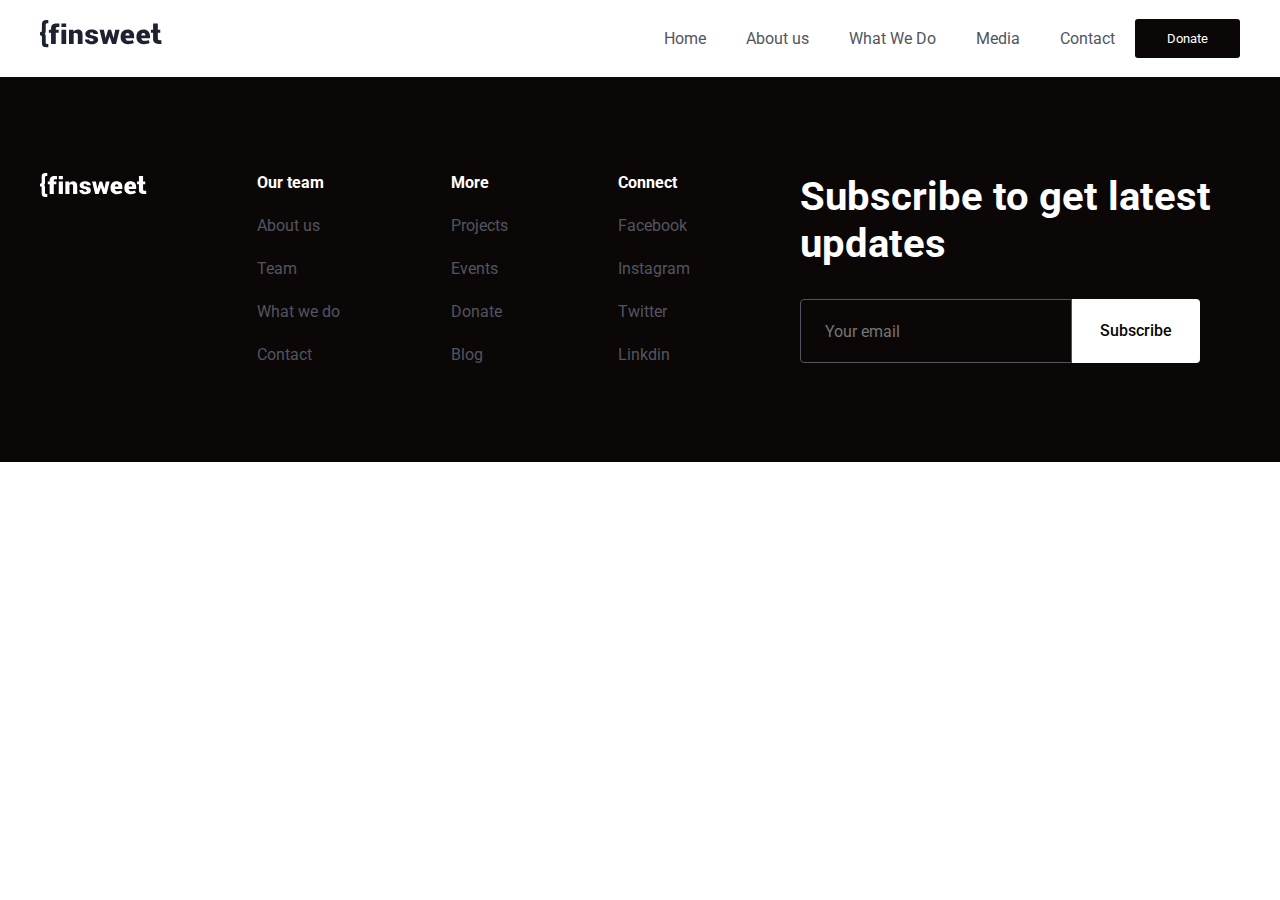
<file: index.html>
<!DOCTYPE html>
<html lang="en">
  <head>
    <meta charset="UTF-8" />
    <meta name="viewport" content="width=device-width, initial-scale=1.0" />
    <title>collictive-project</title>
    <link rel="stylesheet" href="./css/main.css" />
    <link rel="stylesheet" href="./css/dark-mode.css" />
  </head>
  <body>
    <header>
      <nav>
        <div class="container">
          <div class="menu-flex">
            <div class="img-1">
              <img src="./images/logo-1.svg" alt="none!" />
            </div>

            <div class="menu-flex-3">
              <div class="nav-menu">
                <ul>
                  <li><a href="./index.html">Home</a></li>
                  <li><a href="./pages/about-us.html">About us</a></li>
                  <li><a href="./pages/what-we-do.html">What We Do</a></li>
                  <li><a href="./pages/media.html">Media</a></li>
                  <li><a href="./pages/contact-us.html">Contact</a></li>
                </ul>
              </div>
              <div class="btn">
                <button>Donate</button>
              </div>
            </div>
          </div>

          <!-- <label class="switch">
              <input type="checkbox" />
              <span class="slider"></span>
            </label> -->
        </div>
      </nav>
    </header>

    <section></section>

    <section></section>

    <section></section>

    <section></section>

    <section></section>

    <section></section>

    <section></section>

    <section></section>

    <footer>
      <div class="container">
        <div class="footer-flex">
          <div class="footer-img">
            <img src="./images/logo-2.svg" alt="none" />
          </div>
          <div class="footer-menu">
            <h4>
              <ul>
                <li><a>Our team</a></li>
              </ul>
            </h4>
            <ul>
              <li><a href="./pages/about-us.html">About us</a></li>
              <li><a href="./pages/about-us.html">Team</a></li>
              <li><a href="./pages/what-we-do.html">What we do</a></li>
              <li><a href="./pages/contact-us.html">Contact</a></li>
            </ul>
          </div>

          <div class="footer-menu">
            <h4>
              <ul>
                <li><a href="#">More</a></li>
              </ul>
            </h4>
            <ul>
              <li><a href="./pages/project-read-more.html">Projects</a></li>
              <li><a href="./pages/event-read-more.html">Events</a></li>
              <li><a href="./pages/donation.html">Donate</a></li>
              <li><a href="./pages/blog-post-read-more.html">Blog</a></li>
            </ul>
          </div>

          <div class="footer-menu">
            <h4>
              <ul>
                <li><a href="#">Connect </a></li>
              </ul>
            </h4>
            <ul>
              <li>
                <a
                  href="https://www.facebook.com/login/?next=https%3A%2F%2Fwww.facebook.com%2F%3Flocale2%3Duz_UZ"
                  >Facebook</a
                >
              </li>
              <li>
                <a href="https://www.instagram.com/accounts/login/"
                  >Instagram</a
                >
              </li>
              <li><a href="https://twitter.com/explore">Twitter</a></li>
              <li><a href="https://uz.linkedin.com/">Linkdin </a></li>
            </ul>
          </div>
          <div>
            <div class="h4text">
              <h4>Subscribe to get latest updates</h4>
            </div>
            <div class="input-flex">
              <div class="input-brand">
                <form>
                  <input type="email" placeholder="Your email" />
                </form>
                <button type="submit">Subscribe</button>
              </div>
            </div>
          </div>
        </div>
      </div>
    </footer>
  </body>
</html>
</file>
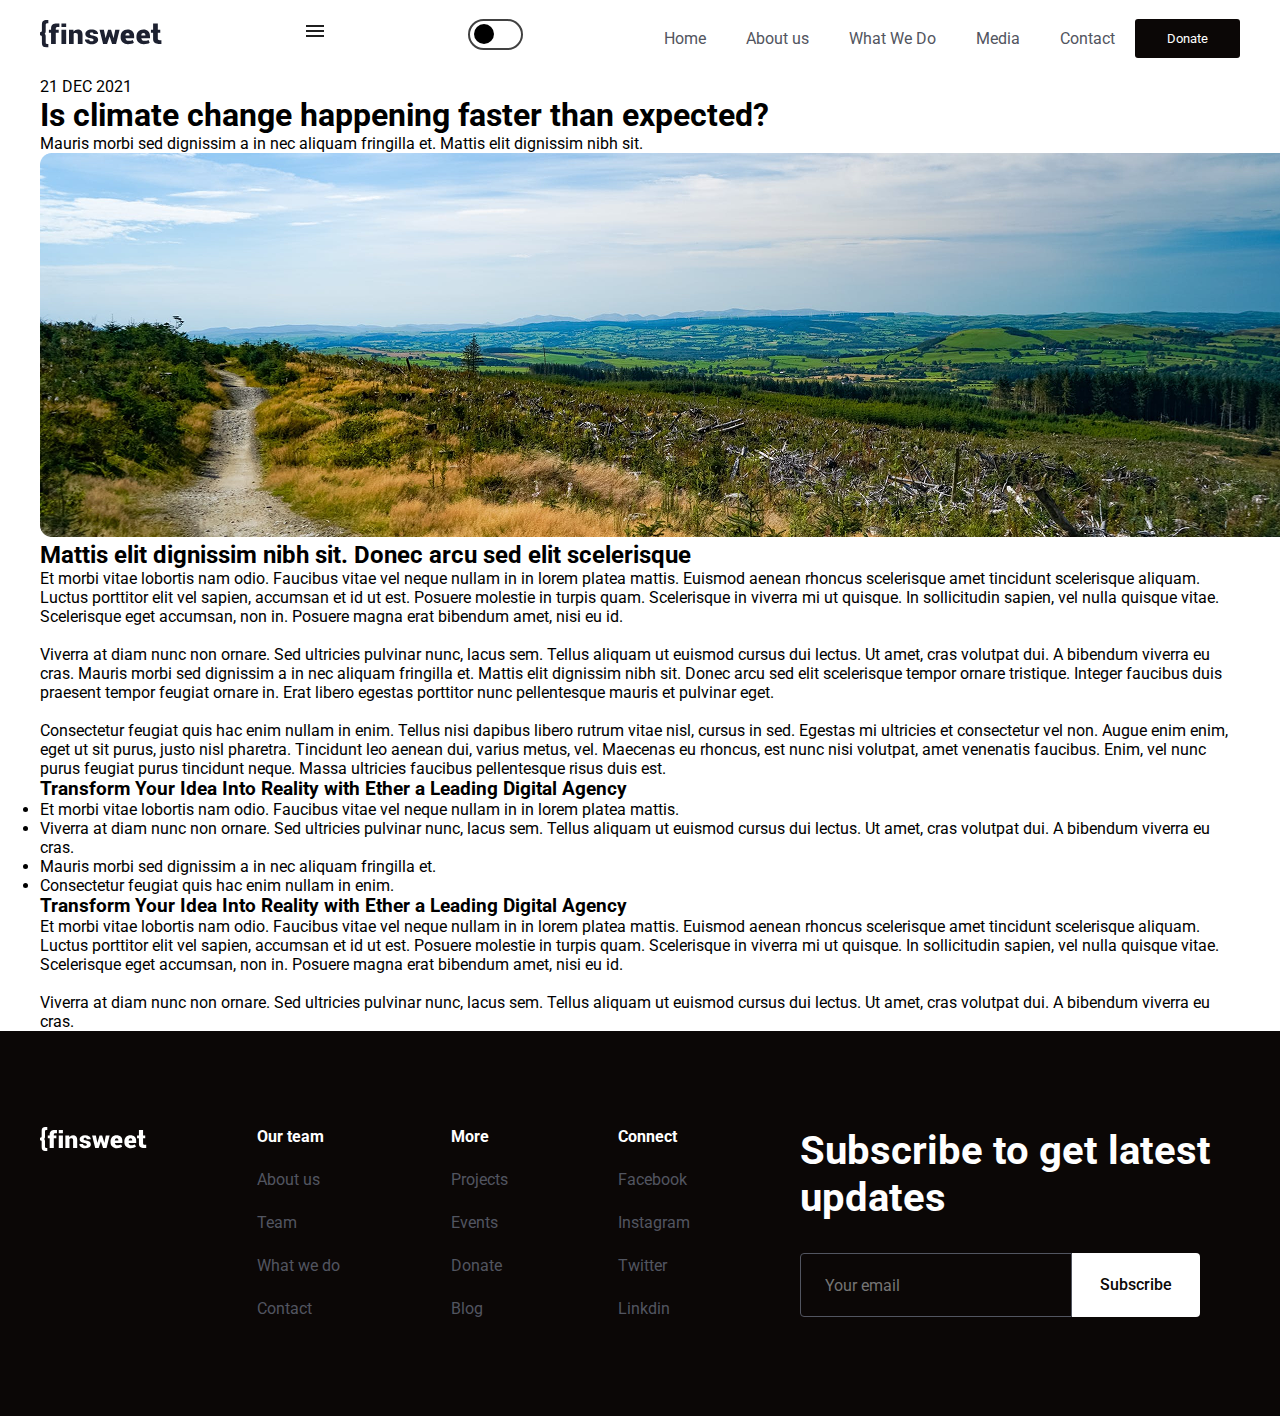
<file: pages/blog-post-read-more.html>
<!DOCTYPE html>
<html lang="en">

<head>
  <meta charset="UTF-8" />
  <meta name="viewport" content="width=device-width, initial-scale=1.0" />
  <title>collictive-project</title>
  <link rel="stylesheet" href="../css/main.css" />
  <link rel="stylesheet" href="../css/blog-post-read-more.css" />
  <link rel="stylesheet" href="../css/dark-mode.css" />
  <link rel="stylesheet" href="../css/loading.css" />
</head>

<body>
  <header>
    <nav>
      <div class="container">
        <div class="menu-flex">
          <div class="img-1">
            <img src="../images/home/logo-1.svg" alt="none!" />
          </div>

          <div class="hamburger" id="hamburger">
            <img src="../images/home/toggle.svg" alt="none" />
          </div>

          <label class="switch">
            <input type="checkbox" id="mode-btn" />
            <span class="slider"></span>
          </label>

          <div class="menu-flex-3" id="nav-menu">
            <div class="nav-menu">
              <ul>
                <li><a href="../index.html">Home</a></li>
                <li><a href="./about-us.html">About us</a></li>
                <li><a href="./what-we-do.html">What We Do</a></li>
                <li><a href="./media.html">Media</a></li>
                <li><a href="./contact-us.html">Contact</a></li>
              </ul>
            </div>
            <div class="btn">
              <button>Donate</button>
            </div>
          </div>
        </div>
      </div>
    </nav>
  </header>

  <div class="hero">
    <div class="container">
      <span>21 DEC 2021</span>
      <h1>Is climate change happening faster than expected?</h1>
      <p>Mauris morbi sed dignissim a in nec aliquam fringilla et. Mattis elit dignissim nibh sit.</p>
    </div>
  </div>

  <div class="container">
    <img src="../images/blog/Image (10).png" alt="">
  </div>

  <section class="report">
    <div class="container">
      <div class="report--wrapper">
        <h2>Mattis elit dignissim nibh sit. Donec arcu sed elit scelerisque</h2>
        <p>Et morbi vitae lobortis nam odio. Faucibus vitae vel neque nullam in in lorem platea mattis. Euismod aenean
          rhoncus scelerisque amet tincidunt scelerisque aliquam. Luctus porttitor elit vel sapien, accumsan et id ut
          est. Posuere molestie in turpis quam. Scelerisque in viverra mi ut quisque. In sollicitudin sapien, vel nulla
          quisque vitae. Scelerisque eget accumsan, non in. Posuere magna erat bibendum amet, nisi eu id. <br><br>
          Viverra at diam nunc non ornare. Sed ultricies pulvinar nunc, lacus sem. Tellus aliquam ut euismod cursus dui
          lectus. Ut amet, cras volutpat dui. A bibendum viverra eu cras. Mauris morbi sed dignissim a in nec aliquam
          fringilla et. Mattis elit dignissim nibh sit. Donec arcu sed elit scelerisque tempor ornare tristique. Integer
          faucibus duis praesent tempor feugiat ornare in. Erat libero egestas porttitor nunc pellentesque mauris et
          pulvinar eget.<br><br> Consectetur feugiat quis hac enim nullam in enim. Tellus nisi dapibus libero rutrum
          vitae nisl, cursus in sed. Egestas mi ultricies et consectetur vel non. Augue enim enim, eget ut sit purus,
          justo nisl pharetra. Tincidunt leo aenean dui, varius metus, vel. Maecenas eu rhoncus, est nunc nisi volutpat,
          amet venenatis faucibus. Enim, vel nunc purus feugiat purus tincidunt neque. Massa ultricies faucibus
          pellentesque risus duis est. </p>
        <h3>Transform Your Idea Into Reality with Ether a Leading Digital Agency</h3>
        <ul>
          <li>Et morbi vitae lobortis nam odio. Faucibus vitae vel neque nullam in in lorem platea mattis.</li>
          <li>Viverra at diam nunc non ornare. Sed ultricies pulvinar nunc, lacus sem. Tellus aliquam ut euismod cursus
            dui lectus. Ut amet, cras volutpat dui. A bibendum viverra eu cras.</li>
          <li>Mauris morbi sed dignissim a in nec aliquam fringilla et. </li>
          <li>Consectetur feugiat quis hac enim nullam in enim.</li>
        </ul>
        <h3>Transform Your Idea Into Reality with Ether a Leading Digital Agency</h3>
        <p>Et morbi vitae lobortis nam odio. Faucibus vitae vel neque nullam in in lorem platea mattis. Euismod aenean
          rhoncus scelerisque amet tincidunt scelerisque aliquam. Luctus porttitor elit vel sapien, accumsan et id ut
          est. Posuere molestie in turpis quam. Scelerisque in viverra mi ut quisque. In sollicitudin sapien, vel nulla
          quisque vitae. Scelerisque eget accumsan, non in. Posuere magna erat bibendum amet, nisi eu id. <br><br>
          Viverra at diam nunc non ornare. Sed ultricies pulvinar nunc, lacus sem. Tellus aliquam ut euismod cursus dui
          lectus. Ut amet, cras volutpat dui. A bibendum viverra eu cras. </p>
      </div>
    </div>
  </section>

  <footer>
    <div class="container">
      <div class="footer-flex">
        <div class="footer-img">
          <img src="../images/home/logo-2.svg" alt="none" />
        </div>
        <div class="footer-menu">
          <h4>
            <ul>
              <li><a>Our team</a></li>
            </ul>
          </h4>
          <ul>
            <li><a href="./about-us.html">About us</a></li>
            <li><a href="./about-us.html">Team</a></li>
            <li><a href="./what-we-do.html">What we do</a></li>
            <li><a href="./contact-us.html">Contact</a></li>
          </ul>
        </div>

        <div class="footer-menu">
          <h4>
            <ul>
              <li><a href="#">More</a></li>
            </ul>
          </h4>
          <ul>
            <li><a href="./project-read-more.html">Projects</a></li>
            <li><a href="./event-read-more.html">Events</a></li>
            <li><a href="./donation.html">Donate</a></li>
            <li><a href="./blog-post-read-more.html">Blog</a></li>
          </ul>
        </div>

        <div class="footer-menu">
          <h4>
            <ul>
              <li><a href="#">Connect </a></li>
            </ul>
          </h4>
          <ul>
            <li>
              <a
                href="https://www.facebook.com/login/?next=https%3A%2F%2Fwww.facebook.com%2F%3Flocale2%3Duz_UZ">Facebook</a>
            </li>
            <li>
              <a href="https://www.instagram.com/accounts/login/">Instagram</a>
            </li>
            <li><a href="https://twitter.com/explore">Twitter</a></li>
            <li><a href="https://uz.linkedin.com/">Linkdin </a></li>
          </ul>
        </div>
        <div>
          <div class="h4text">
            <h4>Subscribe to get latest updates</h4>
          </div>
          <div class="input-flex">
            <div class="input-brand">
              <form>
                <input type="email" placeholder="Your email" />
              </form>
              <button type="submit">Subscribe</button>
            </div>
          </div>
        </div>
      </div>
    </div>
  </footer>
  <script src="../js/main.js"></script>
</body>

</html>
</file>
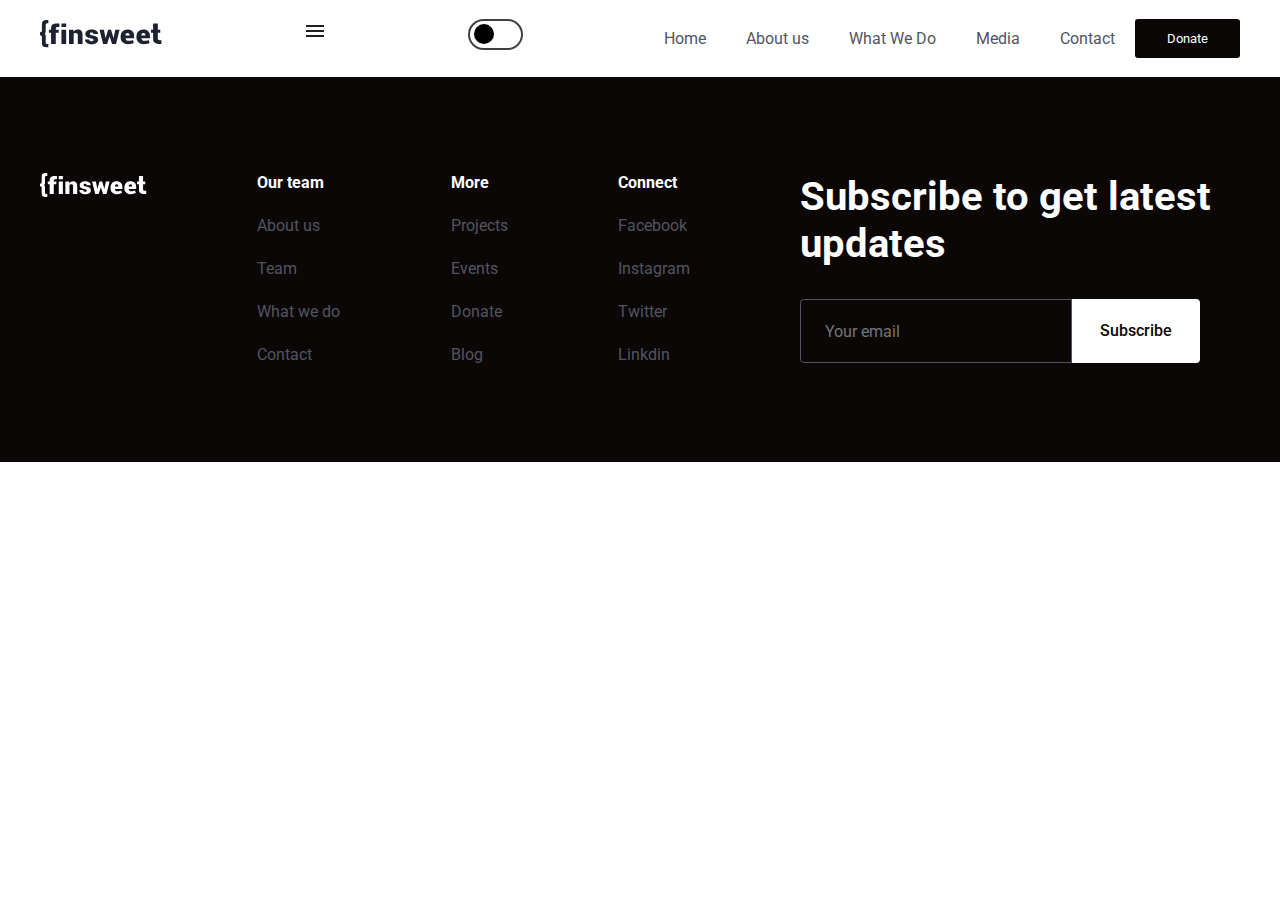
<file: pages/contact-us.html>
<!DOCTYPE html>
<html lang="en">
  <head>
    <meta charset="UTF-8" />
    <meta name="viewport" content="width=device-width, initial-scale=1.0" />
    <title>collictive-project</title>
    <link rel="stylesheet" href="../css/main.css" />
    <link rel="stylesheet" href="../css/dark-mode.css" />
    <link rel="stylesheet" href="../css/loading.css" />
  </head>
  <body>
    <header>
      <nav>
        <div class="container">
          <div class="menu-flex">
            <div class="img-1">
              <img src="../images/home/logo-1.svg" alt="none!" />
            </div>

            <div class="hamburger" id="hamburger">
              <img src="../images/home/toggle.svg" alt="none" />
            </div>

            <label class="switch">
              <input type="checkbox" id="mode-btn" />
              <span class="slider"></span>
            </label>

            <div class="menu-flex-3" id="nav-menu">
              <div class="nav-menu">
                <ul>
                  <li><a href="../index.html">Home</a></li>
                  <li><a href="./about-us.html">About us</a></li>
                  <li><a href="./what-we-do.html">What We Do</a></li>
                  <li><a href="./media.html">Media</a></li>
                  <li><a href="./contact-us.html">Contact</a></li>
                </ul>
              </div>
              <div class="btn">
                <button>Donate</button>
              </div>
            </div>
          </div>
        </div>
      </nav>
    </header>

    <section></section>

    <section></section>

    <section></section>

    <section></section>

    <section></section>

    <section></section>

    <section></section>

    <section></section>

    <footer>
      <div class="container">
        <div class="footer-flex">
          <div class="footer-img">
            <img src="../images/home/logo-2.svg" alt="none" />
          </div>
          <div class="footer-menu">
            <h4>
              <ul>
                <li><a>Our team</a></li>
              </ul>
            </h4>
            <ul>
              <li><a href="./about-us.html">About us</a></li>
              <li><a href="./about-us.html">Team</a></li>
              <li><a href="./what-we-do.html">What we do</a></li>
              <li><a href="./contact-us.html">Contact</a></li>
            </ul>
          </div>

          <div class="footer-menu">
            <h4>
              <ul>
                <li><a href="#">More</a></li>
              </ul>
            </h4>
            <ul>
              <li><a href="./project-read-more.html">Projects</a></li>
              <li><a href="./event-read-more.html">Events</a></li>
              <li><a href="./donation.html">Donate</a></li>
              <li><a href="./blog-post-read-more.html">Blog</a></li>
            </ul>
          </div>

          <div class="footer-menu">
            <h4>
              <ul>
                <li><a href="#">Connect </a></li>
              </ul>
            </h4>
            <ul>
              <li>
                <a
                  href="https://www.facebook.com/login/?next=https%3A%2F%2Fwww.facebook.com%2F%3Flocale2%3Duz_UZ"
                  >Facebook</a
                >
              </li>
              <li>
                <a href="https://www.instagram.com/accounts/login/"
                  >Instagram</a
                >
              </li>
              <li><a href="https://twitter.com/explore">Twitter</a></li>
              <li><a href="https://uz.linkedin.com/">Linkdin </a></li>
            </ul>
          </div>
          <div>
            <div class="h4text">
              <h4>Subscribe to get latest updates</h4>
            </div>
            <div class="input-flex">
              <div class="input-brand">
                <form>
                  <input type="email" placeholder="Your email" />
                </form>
                <button type="submit">Subscribe</button>
              </div>
            </div>
          </div>
        </div>
      </div>
    </footer>
    <script src="../js/main.js"></script>
  </body>
</html>
</file>
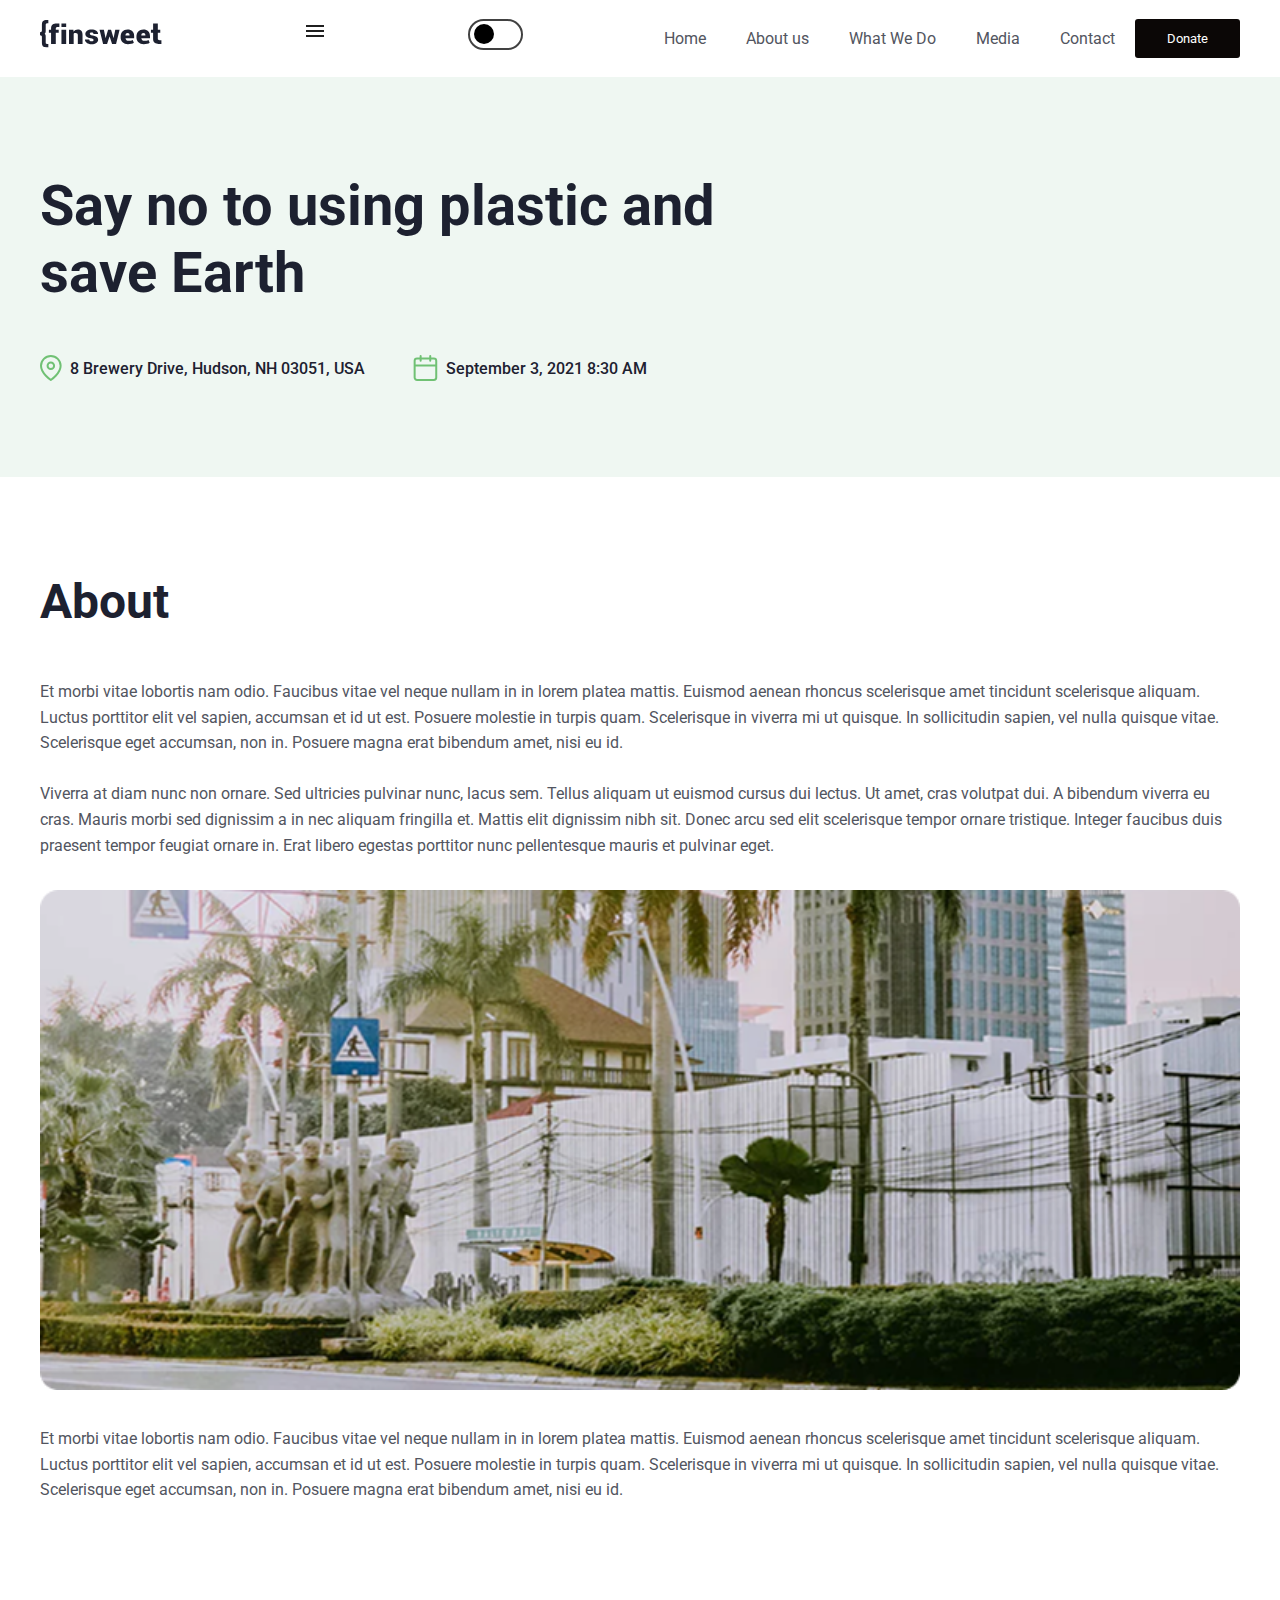
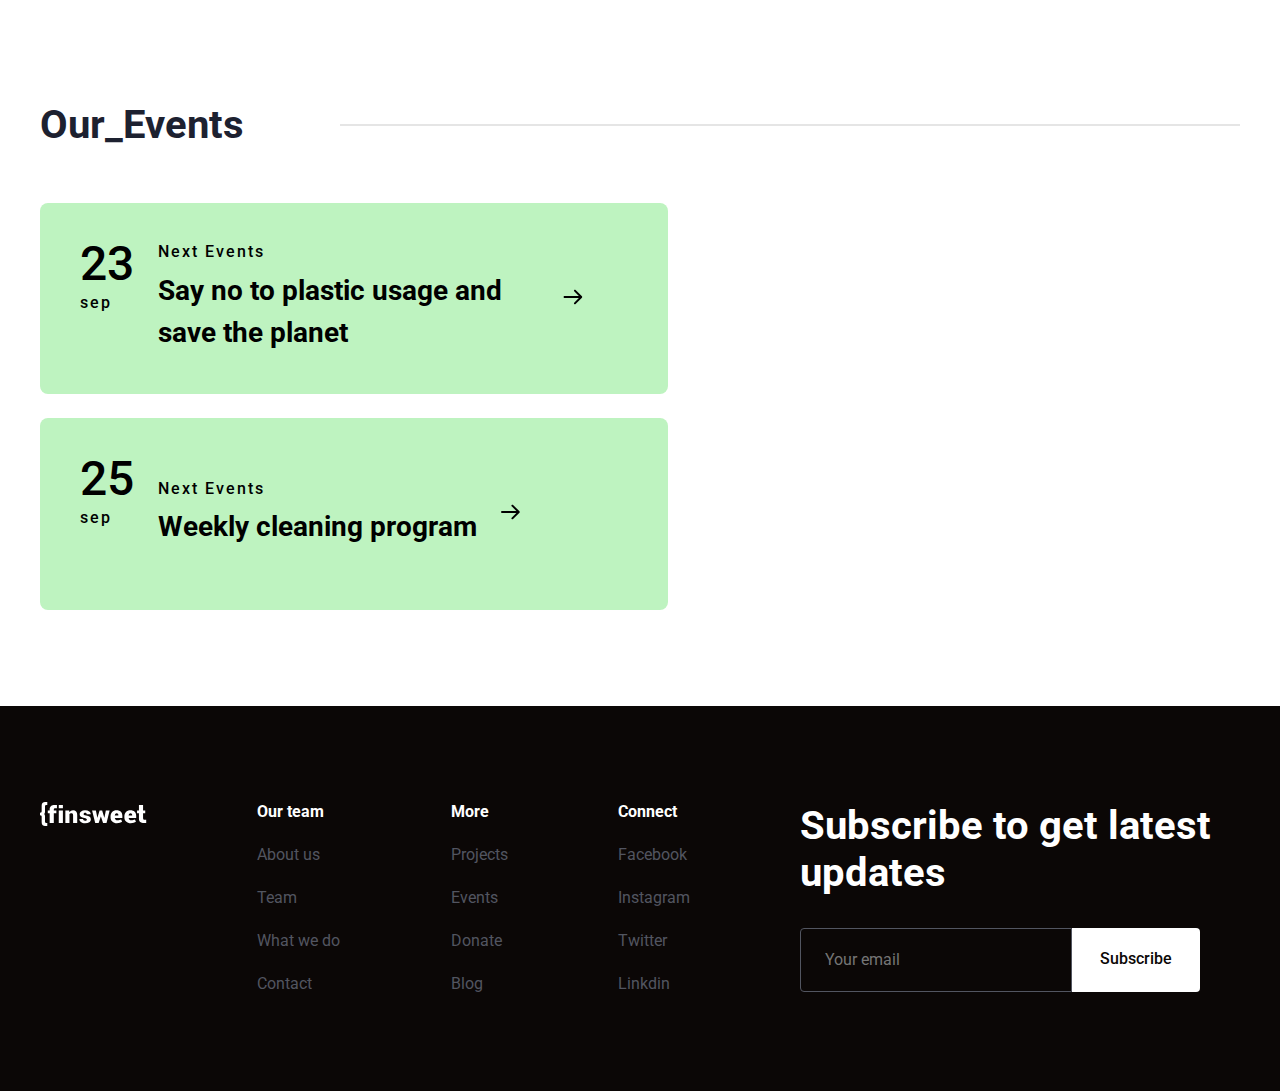
<file: pages/event-read-more.html>
<!DOCTYPE html>
<html lang="en">

<head>
  <meta charset="UTF-8" />
  <meta name="viewport" content="width=device-width, initial-scale=1.0" />
  <title>collictive-project</title>
  <link rel="stylesheet" href="../css/main.css" />
  <link rel="stylesheet" href="../css/dark-mode.css" />
  <link rel="stylesheet" href="../css/loading.css" />
  <link rel="stylesheet" href="../css/event-read-more.css" />
</head>

<body>
  <header>
    <nav>
      <div class="container">
        <div class="menu-flex">
          <div class="img-1">
            <img src="../images/home/logo-1.svg" alt="none!" />
          </div>

          <div class="hamburger" id="hamburger">
            <img src="../images/home/toggle.svg" alt="none" />
          </div>

          <label class="switch">
            <input type="checkbox" id="mode-btn" />
            <span class="slider"></span>
          </label>

          <div class="menu-flex-3" id="nav-menu">
            <div class="nav-menu">
              <ul>
                <li><a href="../index.html">Home</a></li>
                <li><a href="./about-us.html">About us</a></li>
                <li><a href="./what-we-do.html">What We Do</a></li>
                <li><a href="./media.html">Media</a></li>
                <li><a href="./contact-us.html">Contact</a></li>
              </ul>
            </div>
            <div class="btn">
              <button>Donate</button>
            </div>
          </div>
        </div>
      </div>
    </nav>
  </header>

  <section class="hero">
    <div class="container">
      <h1>Say no to using plastic and save Earth</h1>
      <div class="hero--introduction">
        <span><img src="../images/event/hero1.svg" alt="no img ?"> 8 Brewery Drive, Hudson, NH 03051, USA</span>
        <span><img src="../images/event/hero2.svg" alt="no img ?"> September 3, 2021 8:30 AM</span>
      </div>
    </div>
  </section>

  <section class="about">
    <div class="container">
      <h2>About</h2>
      <p>Et morbi vitae lobortis nam odio. Faucibus vitae vel neque nullam in in lorem platea mattis. Euismod aenean
        rhoncus
        scelerisque amet tincidunt scelerisque aliquam. Luctus porttitor elit vel sapien, accumsan et id ut est. Posuere
        molestie in turpis quam. Scelerisque in viverra mi ut quisque. In sollicitudin sapien, vel nulla quisque vitae.
        Scelerisque eget accumsan, non in. Posuere magna erat bibendum amet, nisi eu id. <br><br>

        Viverra at diam nunc non ornare. Sed ultricies pulvinar nunc, lacus sem. Tellus aliquam ut euismod cursus dui
        lectus. Ut
        amet, cras volutpat dui. A bibendum viverra eu cras.
        Mauris morbi sed dignissim a in nec aliquam fringilla et. Mattis elit dignissim nibh sit. Donec arcu sed elit
        scelerisque tempor ornare tristique. Integer faucibus duis praesent tempor feugiat ornare in. Erat libero
        egestas
        porttitor nunc pellentesque mauris et pulvinar eget.</p>
      <img src="../images/event/Image (11).png" alt="no img ?">
      <p>Et morbi vitae lobortis nam odio. Faucibus vitae vel neque nullam in in lorem platea mattis. Euismod aenean
        rhoncus
        scelerisque amet tincidunt scelerisque aliquam. Luctus porttitor elit vel sapien, accumsan et id ut est. Posuere
        molestie in turpis quam. Scelerisque in viverra mi ut quisque. In sollicitudin sapien, vel nulla quisque vitae.
        Scelerisque eget accumsan, non in. Posuere magna erat bibendum amet, nisi eu id.</p>
    </div>
  </section>

  <section id="event" class="event">
    <div class="container">
      <div class="event--wrapper">
        <div class="news--top">
          <h2 class="news--title">Our_Events</h2>
          <span class="news--line"></span>
        </div>
        <ul class="event--cards">
          <li class="event--card">
            <div class="event--date">
              <span class="event--day">23</span>
              <span class="event--month">sep</span>
            </div>
            <div class="event--plans">
              <span class="next--event">Next Events</span>
              <h4 class="next--event__title">Say no to plastic usage and save the planet</h4>
            </div>
            <a href="./pages/Event.html" class="event--link">
              <svg width="20" height="16" viewBox="0 0 19 16" xmlns="http://www.w3.org/2000/svg">
                <path
                  d="M18.4571 8.70711C18.8476 8.31658 18.8476 7.68342 18.4571 7.29289L12.0931 0.928933C11.7026 0.538409 11.0695 0.538409 10.6789 0.928933C10.2884 1.31946 10.2884 1.95262 10.6789 2.34315L16.3358 8L10.6789 13.6569C10.2884 14.0474 10.2884 14.6805 10.6789 15.0711C11.0695 15.4616 11.7026 15.4616 12.0931 15.0711L18.4571 8.70711ZM0.25 9L17.75 9L17.75 7L0.25 7L0.25 9Z">
                </path>
              </svg>
            </a>
          </li>
          <li class="event--card">
            <div class="event--date">
              <span class="event--day">25</span>
              <span class="event--month">sep</span>
            </div>
            <div class="event--plans">
              <span class="next--event">Next Events</span>
              <h4 class="next--event__title">Weekly cleaning program</h4>
            </div>
            <a href="./pages/Event.html" class="event--link">
              <svg width="19" height="16" viewBox="0 0 19 16" xmlns="http://www.w3.org/2000/svg">
                <path
                  d="M18.4571 8.70711C18.8476 8.31658 18.8476 7.68342 18.4571 7.29289L12.0931 0.928933C11.7026 0.538409 11.0695 0.538409 10.6789 0.928933C10.2884 1.31946 10.2884 1.95262 10.6789 2.34315L16.3358 8L10.6789 13.6569C10.2884 14.0474 10.2884 14.6805 10.6789 15.0711C11.0695 15.4616 11.7026 15.4616 12.0931 15.0711L18.4571 8.70711ZM0.25 9L17.75 9L17.75 7L0.25 7L0.25 9Z">
                </path>
              </svg>
            </a>
          </li>
        </ul>
      </div>

    </div>
  </section>

  <footer>
    <div class="container">
      <div class="footer-flex">
        <div class="footer-img">
          <img src="../images/home/logo-2.svg" alt="none" />
        </div>
        <div class="footer-menu">
          <h4>
            <ul>
              <li><a>Our team</a></li>
            </ul>
          </h4>
          <ul>
            <li><a href="./about-us.html">About us</a></li>
            <li><a href="./about-us.html">Team</a></li>
            <li><a href="./what-we-do.html">What we do</a></li>
            <li><a href="./contact-us.html">Contact</a></li>
          </ul>
        </div>

        <div class="footer-menu">
          <h4>
            <ul>
              <li><a href="#">More</a></li>
            </ul>
          </h4>
          <ul>
            <li><a href="./project-read-more.html">Projects</a></li>
            <li><a href="./event-read-more.html">Events</a></li>
            <li><a href="./donation.html">Donate</a></li>
            <li><a href="./blog-post-read-more.html">Blog</a></li>
          </ul>
        </div>

        <div class="footer-menu">
          <h4>
            <ul>
              <li><a href="#">Connect </a></li>
            </ul>
          </h4>
          <ul>
            <li>
              <a
                href="https://www.facebook.com/login/?next=https%3A%2F%2Fwww.facebook.com%2F%3Flocale2%3Duz_UZ">Facebook</a>
            </li>
            <li>
              <a href="https://www.instagram.com/accounts/login/">Instagram</a>
            </li>
            <li><a href="https://twitter.com/explore">Twitter</a></li>
            <li><a href="https://uz.linkedin.com/">Linkdin </a></li>
          </ul>
        </div>
        <div>
          <div class="h4text">
            <h4>Subscribe to get latest updates</h4>
          </div>
          <div class="input-flex">
            <div class="input-brand">
              <form>
                <input type="email" placeholder="Your email" />
              </form>
              <button type="submit">Subscribe</button>
            </div>
          </div>
        </div>
      </div>
    </div>
  </footer>
  <script src="../js/main.js"></script>
</body>

</html>
</file>
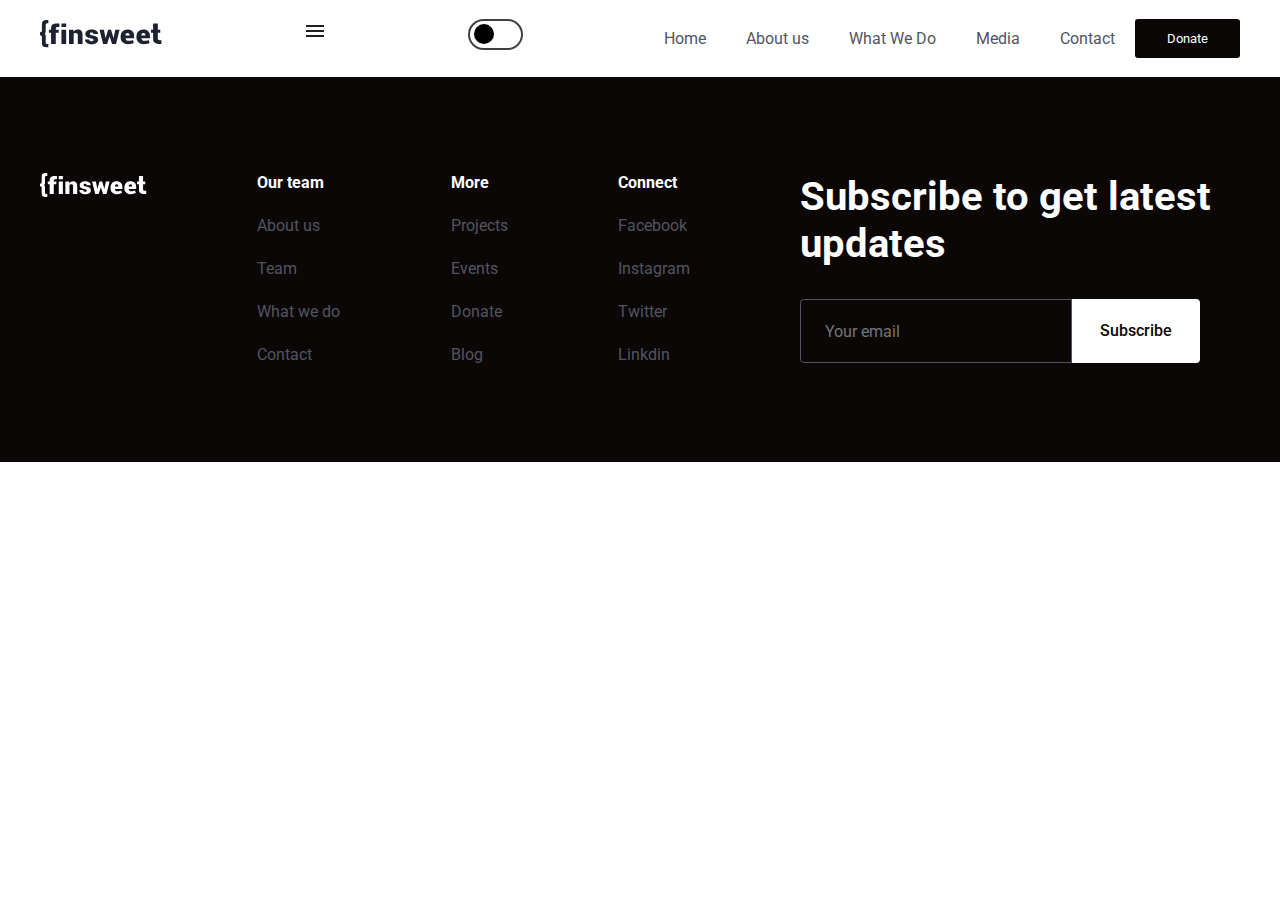
<file: pages/media.html>
<!DOCTYPE html>
<html lang="en">
  <head>
    <meta charset="UTF-8" />
    <meta name="viewport" content="width=device-width, initial-scale=1.0" />
    <title>collictive-project</title>
    <link rel="stylesheet" href="../css/main.css" />
    <link rel="stylesheet" href="../css/dark-mode.css" />
    <link rel="stylesheet" href="../css/loading.css" />
    <link rel="stylesheet" href="../css/media.css">
  </head>
  <body>
    <header>
      <nav>
        <div class="container">
          <div class="menu-flex">
            <div class="img-1">
              <img src="../images/home/logo-1.svg" alt="none!" />
            </div>

            <div class="hamburger" id="hamburger">
              <img src="../images/home/toggle.svg" alt="none" />
            </div>

            <label class="switch">
              <input type="checkbox" id="mode-btn" />
              <span class="slider"></span>
            </label>

            <div class="menu-flex-3" id="nav-menu">
              <div class="nav-menu">
                <ul>
                  <li><a href="../index.html">Home</a></li>
                  <li><a href="./about-us.html">About us</a></li>
                  <li><a href="./what-we-do.html">What We Do</a></li>
                  <li><a href="./media.html">Media</a></li>
                  <li><a href="./contact-us.html">Contact</a></li>
                </ul>
              </div>
              <div class="btn">
                <button>Donate</button>
              </div>
            </div>
          </div>
        </div>
      </nav>
    </header>

    <section></section>

    <section></section>

    <section></section>

    <section></section>

    <section></section>

    <section></section>

    <section></section>

    <section></section>

    <footer>
      <div class="container">
        <div class="footer-flex">
          <div class="footer-img">
            <img src="../images/home/logo-2.svg" alt="none" />
          </div>
          <div class="footer-menu">
            <h4>
              <ul>
                <li><a>Our team</a></li>
              </ul>
            </h4>
            <ul>
              <li><a href="./about-us.html">About us</a></li>
              <li><a href="./about-us.html">Team</a></li>
              <li><a href="./what-we-do.html">What we do</a></li>
              <li><a href="./contact-us.html">Contact</a></li>
            </ul>
          </div>

          <div class="footer-menu">
            <h4>
              <ul>
                <li><a href="#">More</a></li>
              </ul>
            </h4>
            <ul>
              <li><a href="./project-read-more.html">Projects</a></li>
              <li><a href="./event-read-more.html">Events</a></li>
              <li><a href="./donation.html">Donate</a></li>
              <li><a href="./blog-post-read-more.html">Blog</a></li>
            </ul>
          </div>

          <div class="footer-menu">
            <h4>
              <ul>
                <li><a href="#">Connect </a></li>
              </ul>
            </h4>
            <ul>
              <li>
                <a
                  href="https://www.facebook.com/login/?next=https%3A%2F%2Fwww.facebook.com%2F%3Flocale2%3Duz_UZ"
                  >Facebook</a
                >
              </li>
              <li>
                <a href="https://www.instagram.com/accounts/login/"
                  >Instagram</a
                >
              </li>
              <li><a href="https://twitter.com/explore">Twitter</a></li>
              <li><a href="https://uz.linkedin.com/">Linkdin </a></li>
            </ul>
          </div>
          <div>
            <div class="h4text">
              <h4>Subscribe to get latest updates</h4>
            </div>
            <div class="input-flex">
              <div class="input-brand">
                <form>
                  <input type="email" placeholder="Your email" />
                </form>
                <button type="submit">Subscribe</button>
              </div>
            </div>
          </div>
        </div>
      </div>
    </footer>

    <script src="../js/main.js"></script>
  </body>
</html>
</file>
<file: css/main.css>
@import url("https://fonts.googleapis.com/css2?family=Lato:ital,wght@0,100;0,300;0,400;0,700;0,900;1,100;1,300;1,400;1,700;1,900&family=Poppins:ital,wght@0,100;0,200;0,300;0,400;0,500;0,600;0,700;0,800;0,900;1,100;1,200;1,300;1,400;1,500;1,600;1,700;1,800;1,900&family=Roboto:ital,wght@0,100..900;1,100..900&display=swap");

* {
  margin: 0;
  padding: 0;
  box-sizing: border-box;
  font-family: Roboto;
}
/* 1500-220-2*20=1240 */
.container {
  max-width: 1240px;
  padding: 0 20px;
  margin: 0 auto;
}
:root {
  --color-white: #ffffff;
  --color-gray52: #525560;
  --color-black: #0b0706;
}
header nav {
  padding: 19px 0;
  background-color: var(--color-white);
}
.nav-menu ul li a {
  text-decoration: none;
  color: var(--color-gray52);
}
.nav-menu :hover {
  color: var(--color-black);
}
.nav-menu li {
  display: flex;
  list-style: none;
  text-decoration: none;
}
.nav-menu ul {
  display: flex;
  gap: 40px;
}
.menu-flex {
  display: flex;

  justify-content: space-between;
}
.btn button {
  padding: 12px 32px;
  border: none;
  border-radius: 3px;
  background-color: var(--color-black);
  color: var(--color-white);
}
.menu-flex-3 {
  display: flex;
  align-items: center;
  justify-content: center;
  gap: 20px;
}
@media (max-width: 740px) {
  .menu-flex-3 {
    flex-direction: column;
  }
  .menu-flex {
    flex-direction: column;
    justify-content: center;
    align-items: center;
  }
}
@media (max-width: 1050px) {
  .nav-menu ul {
    flex-wrap: wrap;
    justify-content: center;
    align-items: center;
  }
}
footer {
  padding-bottom: 98px;
  background-color: var(--color-black);
}

.footer-menu ul li a {
  text-decoration: none;
  font-size: 16px;
}
.footer-menu li {
  list-style: none;
  text-decoration: none;
}
.footer-menu ul {
  gap: 20px;
  font-size: 16px;
}
.footer-menu ul li a {
  color: var(--color-gray52);
}
.footer-flex {
  display: flex;
  padding: 96px 0 0 0;
  justify-content: space-between;
  gap: 50px;
  flex-wrap: wrap;
}
.footer-menu h4 ul li a {
  color: var(--color-white);
}
.footer-menu h4 {
  padding-bottom: 24px;
}
.footer-menu :not(:last-child) {
  padding-bottom: 24px;
}
.footer-menu ul li a:hover {
  color: var(--color-white);
}
.h4text {
  max-width: 440px;
  font-size: 40px;
  color: var(--color-white);
}
.input-flex {
  margin-top: 32px;
  max-width: 400px;
}
.input-brand {
  display: flex;
}
.input-brand form {
  width: 100%;
}
.input-brand input {
  width: 100%;
  padding-left: 24px;
  height: 64px;
  font-weight: 400;
  font-size: 16px;
  line-height: 18.75px;
  color: var(--color-white);
  border-radius: 4px 0 0 4px;
  background-color: var(--color-black);
  outline: none;
  border: 1px solid var(--color-gray52);
}
.input-brand button {
  border: none;
  padding: 22.5px 28px;
  background-color: var(--color-white);
  color: var(--color-black);
  font-weight: 500;
  font-size: 16px;
  line-height: 18.75px;
  border-radius: 0 4px 4px 0;
}
</file>
<file: css/dark-mode.css>
.switch {
  font-size: 17px;
  position: relative;
  display: inline-block;
  width: 3.2em;
  height: 1.8em;
}

.switch input {
  opacity: 0;
  width: 0;
  height: 0;
}

.slider {
  position: absolute;
  cursor: pointer;
  inset: 0;
  border: 2px solid #414141;
  border-radius: 50px;
  transition: all 0.4s cubic-bezier(0.175, 0.885, 0.32, 1.275);
}

.slider:before {
  position: absolute;
  content: "";
  height: 1.2em;
  width: 1.2em;
  left: 0.2em;
  bottom: 0.2em;
  background-color: black;
  border-radius: inherit;
  transition: all 0.4s cubic-bezier(0.23, 1, 0.32, 1);
}

.switch input:checked + .slider {
  box-shadow: 0 0 20px rgba(9, 117, 241, 0.8);
  border: 2px solid #0974f1;
}

.switch input:checked + .slider:before {
  transform: translateX(1.5em);
}
</file>
<file: css/blog-post-read-more.css>
6
</file>
<file: css/loading.css>
.loading {
  position: fixed;
  top: 0;
  bottom: 0;
  right: 0;
  left: 0;
  background-color: black;
  z-index: 111;
  display: flex;
  justify-content: center;
  align-items: center;
}
.loading img {
  width: 800px;
}
.loading-none {
  display: none;
}
</file>
<file: css/event-read-more.css>
.hero{padding:96px 0;background-color:#eff7f2}.hero h1{max-width:768px;margin-bottom:48px;font-weight:700;font-size:56px;line-height:67.2px;letter-spacing:0%;color:#1d2130}@media(max-width: 425px){.hero h1{font-size:45px;line-height:40px}}.hero--introduction{display:flex;align-items:center;gap:48px}@media(max-width: 625px){.hero--introduction{flex-direction:column;gap:24px}}.hero--introduction span{display:flex;align-items:center;gap:8px;font-weight:500;font-size:16px;line-height:25.6px;letter-spacing:0px;color:#1d2130}.about{padding:96px 0}.about h2{font-weight:700;font-size:48px;line-height:57.6px;letter-spacing:0px;color:#1d2130;margin-bottom:48px}.about p{font-family:Roboto;font-weight:400;font-size:16px;line-height:25.6px;letter-spacing:0px;color:#525560}.about img{width:100%;margin:32px 0}#events{background-color:#fff}.event{padding:96px 0}.event .news--top{display:flex;justify-content:space-between;align-items:center;margin-bottom:48px}.event .news--title{font-weight:700;font-size:40px;line-height:60px;letter-spacing:0px;color:#1d2130}.event .news--line{width:100%;max-width:75%;height:2px;background-color:#e5e5e5}.event--cards{display:flex;flex-direction:column;gap:24px}.event--card{display:flex;gap:24px;align-items:center;padding:32px 40px;background-color:#bef3c0;max-width:628px;border-radius:8px}@media(max-width: 500px){.event--card{flex-direction:column}}.event--date{margin-bottom:50px;color:var(--pri-text)}.event--day{display:block;font-size:48px;font-weight:500;line-height:57.6px}.event--month{font-size:16px;font-weight:500;line-height:18.75px;letter-spacing:2px}.event--plans{display:flex;flex-direction:column;gap:8px;color:var(--pri-text);max-width:381px}.event .next--event{position:relative;font-size:16px;font-weight:500;line-height:18.75px;letter-spacing:2px}.event .next--event::after{content:"";position:absolute;top:50%;width:44px;margin-left:23px;border:2px solid var(--pri-text)}.event .next--event__title{font-size:28px;font-weight:700;line-height:42px}.event .next--event--link{padding:19px;border-radius:50%;background-color:#fff}.event .next--event--link svg{transition:.5s}.event .next--event--link:hover svg{transform:translateX(5px)}
</file>
<file: css/media.css>
@import url("https://fonts.googleapis.com/css2?family=Lato:ital,wght@0,100;0,300;0,400;0,700;0,900;1,100;1,300;1,400;1,700;1,900&family=Poppins:ital,wght@0,100;0,200;0,300;0,400;0,500;0,600;0,700;0,800;0,900;1,100;1,200;1,300;1,400;1,500;1,600;1,700;1,800;1,900&family=Roboto:ital,wght@0,100..900;1,100..900&display=swap");

* {
  margin: 0;
  padding: 0;
  box-sizing: border-box;
  font-family: Roboto;
}
/* 1500-220-2*20=1240 */
.container {
  max-width: 1240px;
  padding: 0 20px;
  margin: 0 auto;
}
:root {
  --color-white: #ffffff;
  --color-gray52: #525560;
  --color-black: #0b0706;
}
header nav {
  padding: 19px 0;
  background-color: var(--color-white);
}
.nav-menu ul li a {
  text-decoration: none;
  color: var(--color-gray52);
}
.nav-menu :hover {
  color: var(--color-black);
}
.nav-menu li {
  display: flex;
  list-style: none;
  text-decoration: none;
}
.nav-menu ul {
  display: flex;
  gap: 40px;
}
.menu-flex {
  display: flex;

  justify-content: space-between;
}
.btn button {
  padding: 12px 32px;
  border: none;
  border-radius: 3px;
  background-color: var(--color-black);
  color: var(--color-white);
}
.menu-flex-3 {
  display: flex;
  align-items: center;
  justify-content: center;
  gap: 20px;
}
@media (max-width: 740px) {
  .menu-flex-3 {
    flex-direction: column;
  }
  .menu-flex {
    flex-direction: column;
    justify-content: center;
    align-items: center;
  }
}
@media (max-width: 1050px) {
  .nav-menu ul {
    flex-wrap: wrap;
    justify-content: center;
    align-items: center;
  }
}
footer {
  padding-bottom: 98px;
  background-color: var(--color-black);
}

.footer-menu ul li a {
  text-decoration: none;
  font-size: 16px;
}
.footer-menu li {
  list-style: none;
  text-decoration: none;
}
.footer-menu ul {
  gap: 20px;
  font-size: 16px;
}
.footer-menu ul li a {
  color: var(--color-gray52);
}
.footer-flex {
  display: flex;
  padding: 96px 0 0 0;
  justify-content: space-between;
  gap: 50px;
  flex-wrap: wrap;
}
.footer-menu h4 ul li a {
  color: var(--color-white);
}
.footer-menu h4 {
  padding-bottom: 24px;
}
.footer-menu :not(:last-child) {
  padding-bottom: 24px;
}
.footer-menu ul li a:hover {
  color: var(--color-white);
}
.h4text {
  max-width: 440px;
  font-size: 40px;
  color: var(--color-white);
}
.input-flex {
  margin-top: 32px;
  max-width: 400px;
}
.input-brand {
  display: flex;
}
.input-brand form {
  width: 100%;
}
.input-brand input {
  width: 100%;
  padding-left: 24px;
  height: 64px;
  font-weight: 400;
  font-size: 16px;
  line-height: 18.75px;
  color: var(--color-white);
  border-radius: 4px 0 0 4px;
  background-color: var(--color-black);
  outline: none;
  border: 1px solid var(--color-gray52);
}
.input-brand button {
  border: none;
  padding: 22.5px 28px;
  background-color: var(--color-white);
  color: var(--color-black);
  font-weight: 500;
  font-size: 16px;
  line-height: 18.75px;
  border-radius: 0 4px 4px 0;
}
</file>
